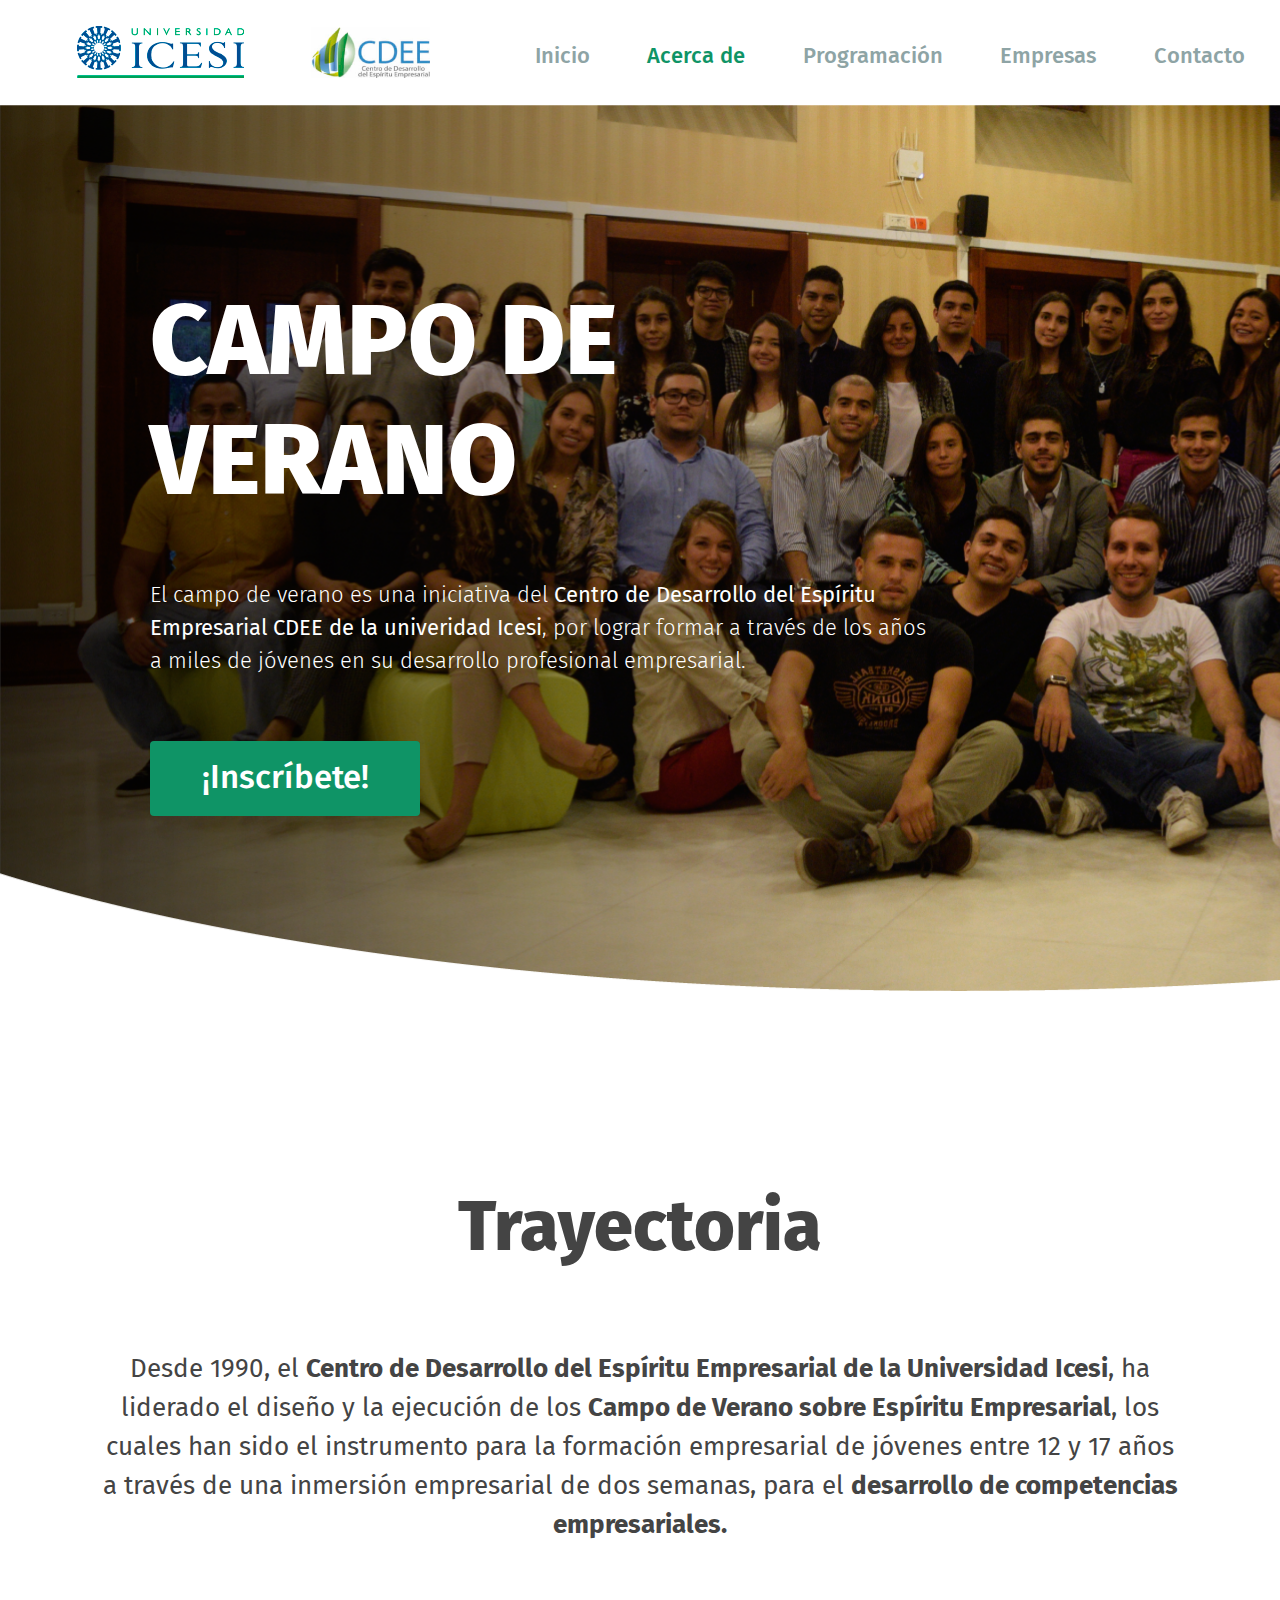
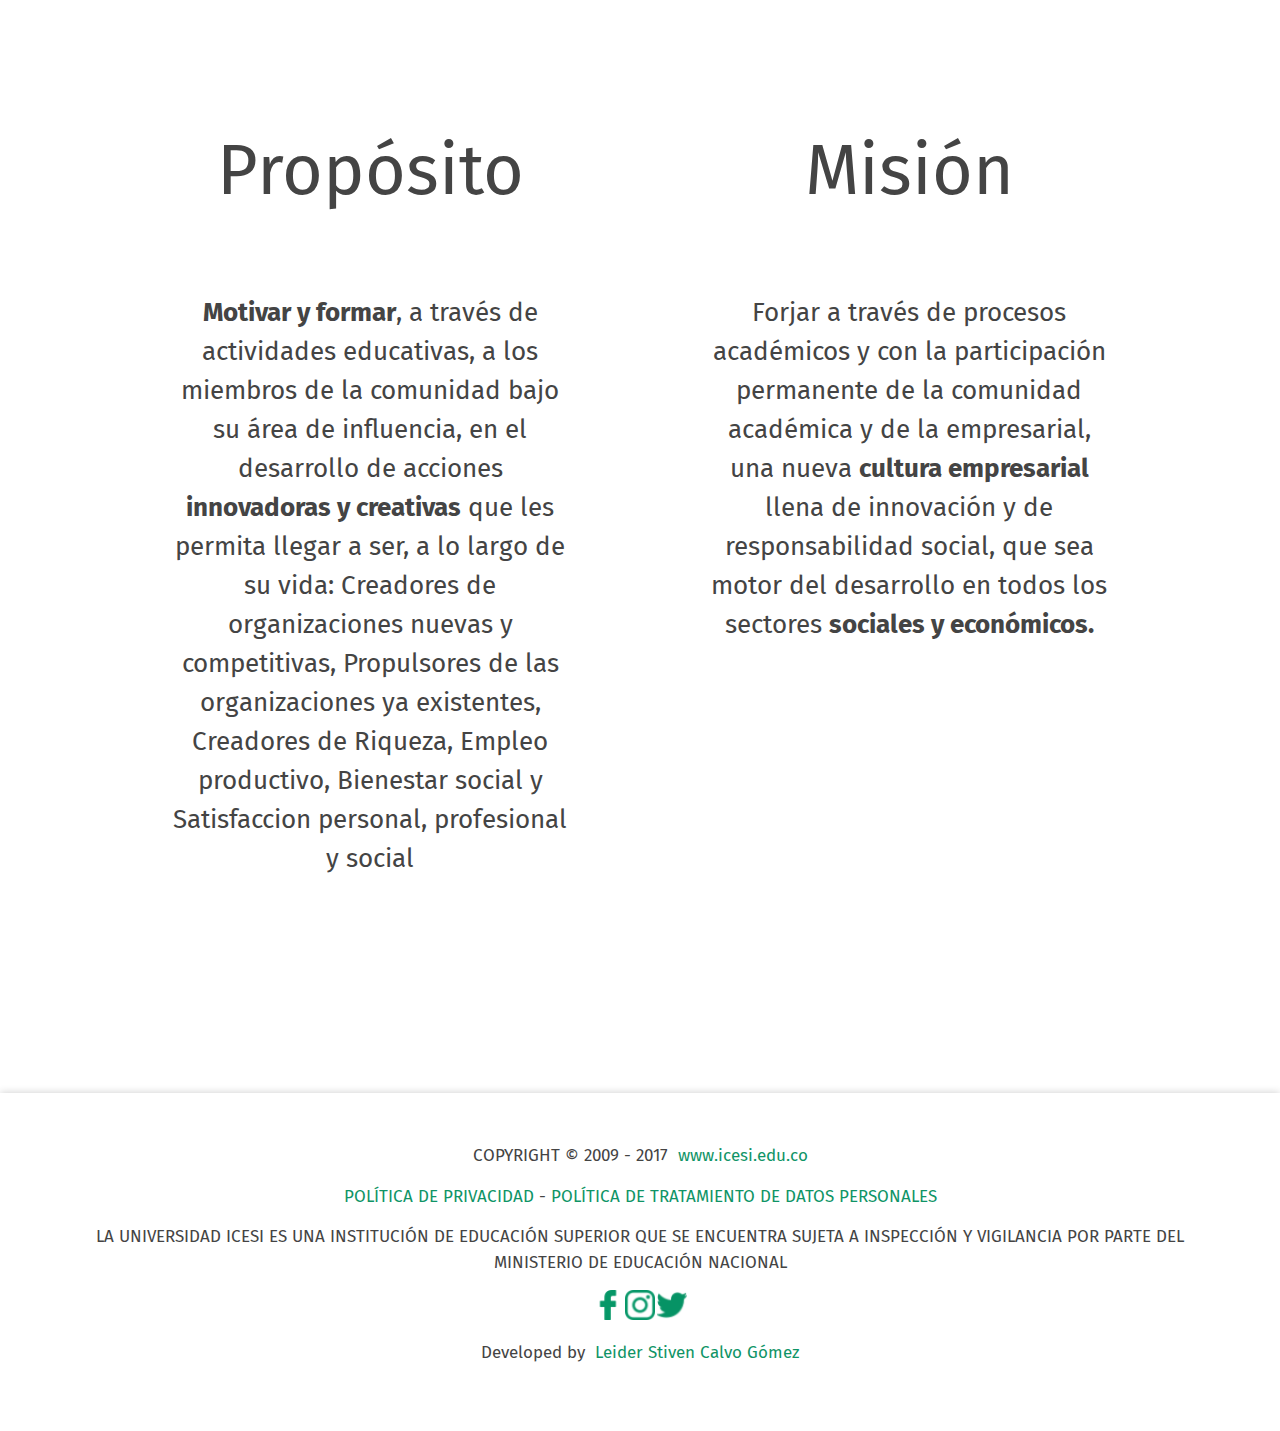
<file: acercaDe.html>
<!DOCTYPE html>
<html dir="ltr" lang="en-US">
<head>

	<meta http-equiv="content-type" content="text/html; charset=utf-8" />
	<meta name="author" content="SemiColonWeb" />

	<!-- Stylesheets
	============================================= -->
	<link href="https://fonts.googleapis.com/css?family=Fira+Sans:300,400,500,700,800&display=swap" rel="stylesheet">
	<link rel="stylesheet" href="css/bootstrap.css" type="text/css" />
	
	<link rel="stylesheet" href="CDEE.css" type="text/css" />

	<meta name='viewport' content='initial-scale=1, viewport-fit=cover'>
	<title>Campo de Verano CDEE</title>

</head>

<header>
    <div class="logos">
        <a href=""><img src="demos/nonprofit/images/IcesiLogo.png" alt="Icesi"></a>
        <a href=""><img src="demos/nonprofit/images/CDEELogo.png" alt="CDEE"></a>
    </div>

    <nav>
        <a href="index.html"><div id="item">Inicio</div></a>
        <a href="acercaDe.html"><div id="item">Acerca de</div></a>
        <a href="programacion.html"><div id="item">Programación</div></a>
        <a href="empresas.html"><div id="item">Empresas</div></a>
        <a href="contacto.html"><div id="item">Contacto</div></a>
    </nav>

    <a href="contacto.html"><div class="btn">¡Inscríbete!</div></a>
</header>

<body class="acercaDe">
    
    <section class="banner">
        <h2>CAMPO DE VERANO</h2>
        <p>El campo de verano es una iniciativa del <strong>Centro de Desarrollo del Espíritu Empresarial CDEE de la univeridad Icesi</strong>, por lograr formar a través de los años a miles de jóvenes en su desarrollo profesional empresarial.</p>
        <a href="contacto.html"><div class="btn">¡Inscríbete!</div></a>
    </section>

    <section class="trayectoria">
        <h2>Trayectoria</h2>
        <p>Desde 1990, el <strong>Centro de Desarrollo del Espíritu Empresarial de la Universidad Icesi</strong>, ha liderado el diseño y la ejecución de los <strong>Campo de Verano sobre Espíritu Empresarial</strong>, los cuales han sido el instrumento para la formación empresarial de jóvenes entre 12 y 17 años a través de una inmersión empresarial de dos semanas, para el <strong>desarrollo de
            competencias empresariales.</strong></p>

        <div class="two-colums">
            <div class="first">
                <h2>Propósito</h2>
                <p><strong>Motivar y formar</strong>, a través de actividades educativas, a los miembros de la comunidad bajo su área de influencia, en el desarrollo de acciones <strong>innovadoras y creativas</strong> que les permita llegar a ser, a lo largo de su vida: Creadores de organizaciones nuevas y competitivas, Propulsores de las organizaciones ya existentes, Creadores de Riqueza, Empleo productivo, Bienestar social y Satisfaccion personal, profesional y social</p>
            </div>
            <div class="second">
                <h2>Misión</h2>
                <p>Forjar a través de procesos académicos y con la participación permanente de la comunidad académica y de la empresarial, una nueva <strong>cultura empresarial</strong> llena de innovación y de responsabilidad social, que sea motor del desarrollo en todos los sectores <strong>sociales y económicos.</strong></p>
            </div>
        </div>
    </section>
    

	<script src="js/CDEEacercaDe.js"></script>

</body>
<footer style="bottom: 0; position: relative;">
        <div class="izq">
            <span class="spe">COPYRIGHT © 2009 - 2017 <a href="http://www.icesi.edu.co/" target="_blank">www.icesi.edu.co</a></span>
            
            <span><a href="http://www.icesi.edu.co/aviso-de-privacidad" target="_blank">POLÍTICA DE PRIVACIDAD</a> - <a href="http://www.icesi.edu.co/politica-de-tratamiento-de-datos-personales" target="_blank">POLÍTICA DE TRATAMIENTO DE DATOS PERSONALES</a></span>
        
            <span>LA UNIVERSIDAD ICESI ES UNA INSTITUCIÓN DE EDUCACIÓN SUPERIOR QUE SE ENCUENTRA SUJETA A INSPECCIÓN Y VIGILANCIA POR PARTE DEL MINISTERIO DE EDUCACIÓN NACIONAL</span>
    
            <div class="links">
                    <a target="_blank" href="https://es-la.facebook.com/universidadicesi/" class="redSocial facebook"></a>
                    <a target="_blank" href="https://www.instagram.com/universidad_icesi/?hl=es-la" class="redSocial instagram"></a>
                    <a target="_blank" href="https://twitter.com/icesi" class="redSocial twitter"></a>
                </div>
        
            <span class="spe">Developed by <a href="https://github.com/LeiderCalvo" target="_blank">Leider Stiven Calvo Gómez</a></span>
        </div>
        
    </footer>
</html>
</file>
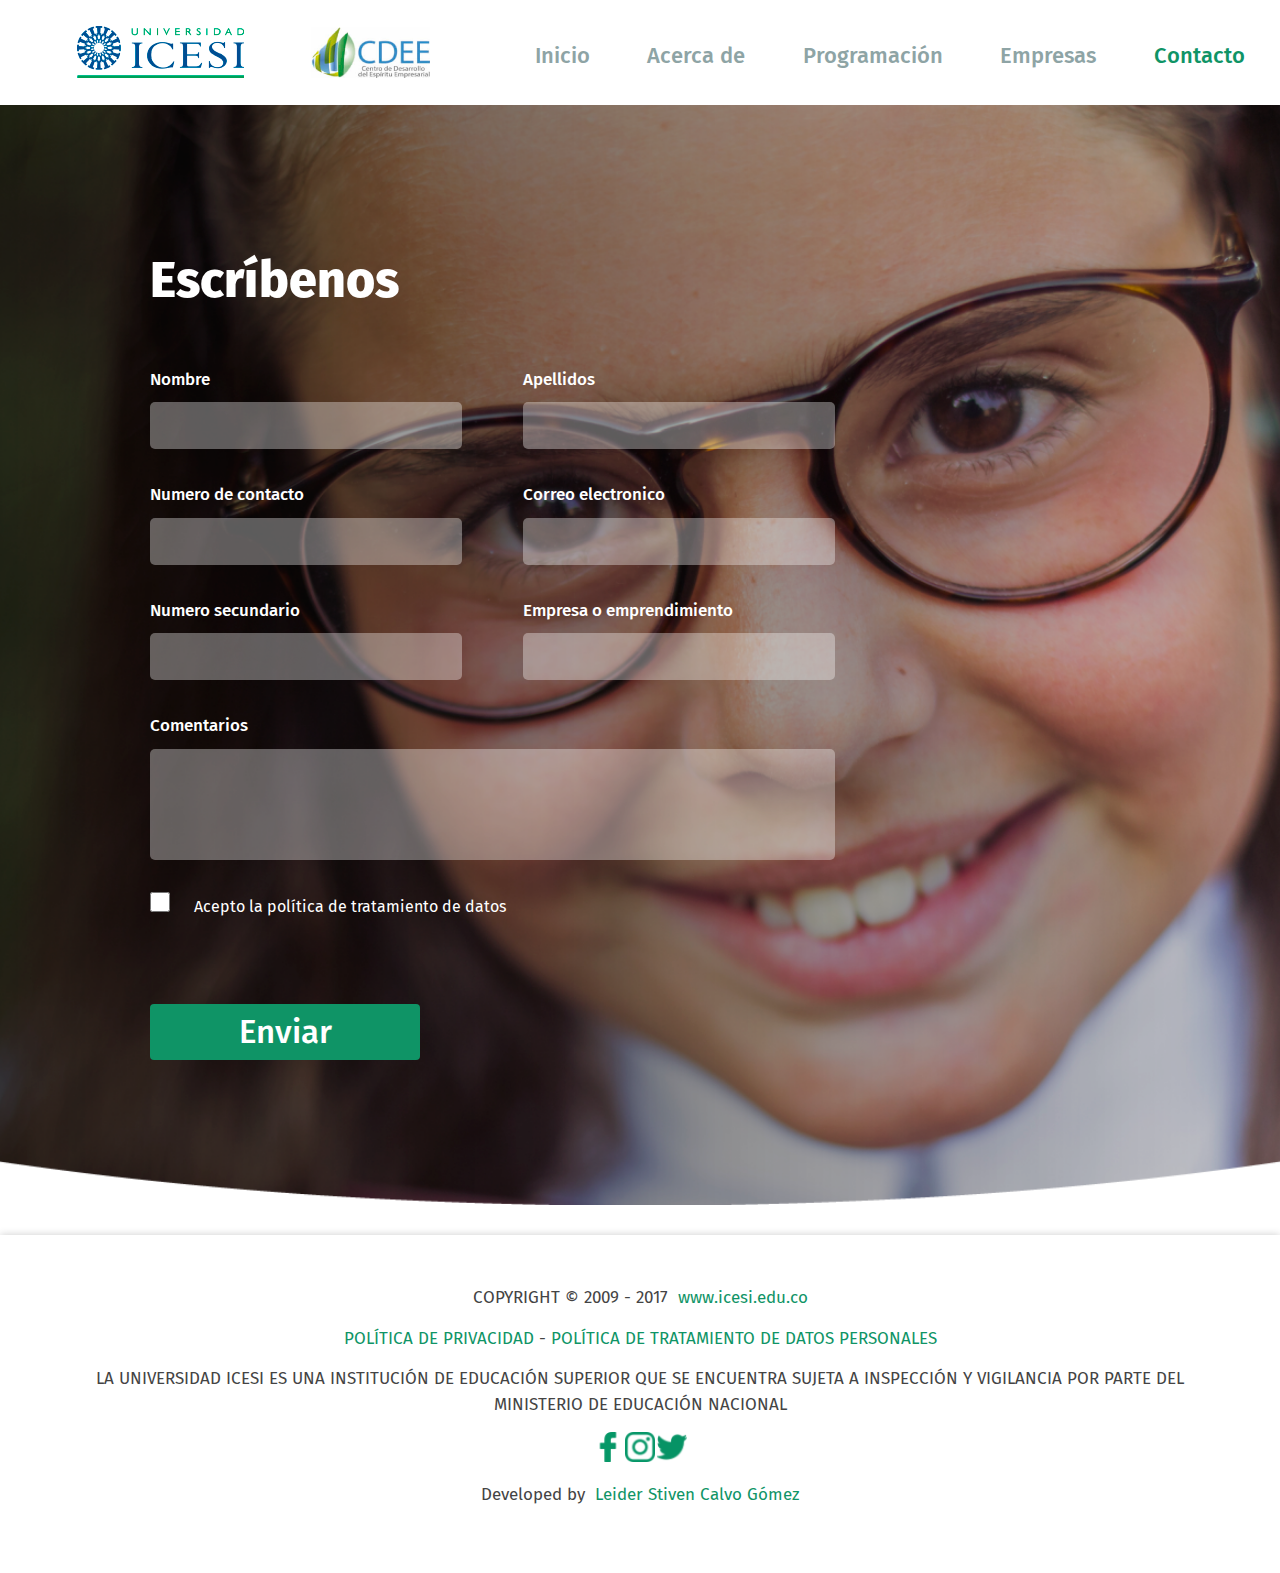
<file: contacto.html>
<!DOCTYPE html>
<html dir="ltr" lang="en-US">
<head>

	<meta http-equiv="content-type" content="text/html; charset=utf-8" />
	<meta name="author" content="SemiColonWeb" />

	<!-- Stylesheets
	============================================= -->
	<link href="https://fonts.googleapis.com/css?family=Fira+Sans:300,400,500,700,800&display=swap" rel="stylesheet">
	<link rel="stylesheet" href="css/bootstrap.css" type="text/css" />
	
	<link rel="stylesheet" href="CDEE.css" type="text/css" />
	<!-- / -->

	<meta name='viewport' content='initial-scale=1, viewport-fit=cover'>
	<title>Campo de Verano CDEE</title>

</head>

<header>
    <div class="logos">
        <a href=""><img src="demos/nonprofit/images/IcesiLogo.png" alt="Icesi"></a>
        <a href=""><img src="demos/nonprofit/images/CDEELogo.png" alt="CDEE"></a>
    </div>

    <nav>
        <a href="index.html"><div id="item">Inicio</div></a>
        <a href="acercaDe.html"><div id="item">Acerca de</div></a>
        <a href="programacion.html"><div id="item">Programación</div></a>
        <a href="empresas.html"><div id="item">Empresas</div></a>
        <a href="contacto.html"><div id="item">Contacto</div></a>
    </nav>

    <a href="contacto.html"><div class="btn">¡Inscríbete!</div></a>
</header>

<body class="contacto">
    
    <section class="banner">
        <div class="two-colums">
            <div class="uno">
                <h2>Escríbenos</h2>
                
                <form action="include/form.php" method="post" enctype="multipart/form-data">
                    <div class="first">
                        <div class="in">
                            Nombre
                            <input type="text">
                        </div>
                        <div class="in">
                            Apellidos
                            <input type="text">
                        </div>
                        <div class="in">
                            Numero de contacto
                            <input type="text">
                        </div>
                        <div class="in">
                            Correo electronico
                            <input type="email">
                        </div>
                        <div class="in">
                            Numero secundario
                            <input type="email">
                        </div>
                        <div class="in">
                            Empresa o emprendimiento
                            <input type="text">
                        </div>
                    </div>
                    <div class="in second">
                        Comentarios
                        <input type="text">
                    </div>

                    <input class="pol" type="checkbox">
                    <a class="politica" href="http://www.icesi.edu.co/politica-de-tratamiento-de-datos-personales">Acepto la política de tratamiento de datos</a>

                    <!-- poner el recatcha ============================================= -->









                    <!-- poner el recatcha ============================================= -->

                    <div class="btn" type="submit" value="">Enviar</div>
                </form>
            </div>

            <div class="dos">
                <h2>Contáctanos</h2>
                <div class="block">
                    <h4>Teléfonos</h4>
                    <p>+57 (2) 3212002</p>
                    <p>+57 (2) 5552334 Ext. 8236</p>
                </div>

                <div class="block">
                    <h4>Correos electrónicos</h4>
                    <p>cdee@icesi.edu.co</p>
                    <p>cbahamon@icesi.edu.co</p>
                </div>

                <div class="block esp">
                    <h4>Oficina de información</h4>
                    <p>Universidad Icesi</p>
                    <p>Calle 18 No. 122-135</p>
                    <p>Cali - Colombia</p>
                </div>
            </div>
        </div>
        
    </section>

    <script src="js/CDEEcontacto.js"></script>

</body>
<footer style="bottom: 0; position: relative;">
        <div class="izq">
            <span class="spe">COPYRIGHT © 2009 - 2017 <a href="http://www.icesi.edu.co/" target="_blank">www.icesi.edu.co</a></span>
            
            <span><a href="http://www.icesi.edu.co/aviso-de-privacidad" target="_blank">POLÍTICA DE PRIVACIDAD</a> - <a href="http://www.icesi.edu.co/politica-de-tratamiento-de-datos-personales" target="_blank">POLÍTICA DE TRATAMIENTO DE DATOS PERSONALES</a></span>
        
            <span>LA UNIVERSIDAD ICESI ES UNA INSTITUCIÓN DE EDUCACIÓN SUPERIOR QUE SE ENCUENTRA SUJETA A INSPECCIÓN Y VIGILANCIA POR PARTE DEL MINISTERIO DE EDUCACIÓN NACIONAL</span>
    
            <div class="links">
                    <a target="_blank" href="https://es-la.facebook.com/universidadicesi/" class="redSocial facebook"></a>
                    <a target="_blank" href="https://www.instagram.com/universidad_icesi/?hl=es-la" class="redSocial instagram"></a>
                    <a target="_blank" href="https://twitter.com/icesi" class="redSocial twitter"></a>
                </div>
        
            <span class="spe">Developed by <a href="https://github.com/LeiderCalvo" target="_blank">Leider Stiven Calvo Gómez</a></span>
        </div>
        
    </footer>
</html>
</file>
<file: CDEE.css>
* {
  font-family: 'Fira Sans', sans-serif;
}

header {
  height: 102px;
  width: 100%;
  min-width: 1500px;
  padding: 26px 55px;
  display: -webkit-box;
  display: -ms-flexbox;
  display: flex;
  -webkit-box-orient: horizontal;
  -webkit-box-direction: normal;
      -ms-flex-direction: row;
          flex-direction: row;
  -ms-flex-pack: distribute;
      justify-content: space-around;
  text-align: center;
  background-color: white;
  position: fixed;
  top: 0;
  z-index: 1;
}

header .logos a {
  padding-right: 62px;
}

header nav {
  width: 710px;
  display: -webkit-box;
  display: -ms-flexbox;
  display: flex;
  -webkit-box-orient: horizontal;
  -webkit-box-direction: normal;
      -ms-flex-direction: row;
          flex-direction: row;
  -webkit-box-pack: justify;
      -ms-flex-pack: justify;
          justify-content: space-between;
  text-align: center;
  padding: 13px 0;
}

header nav a {
  height: 22px;
}

header nav a div {
  font-size: 22px;
  font-weight: 500;
  color: #8ea4a5;
}

header nav a div:hover {
  color: #0f9466;
}

header a .btn {
  background-color: #0f9466;
  color: white;
  font-size: 22px;
}

header a .btn:hover {
  color: white;
}

.slider-caption {
  margin-left: 150px;
  min-width: 1500px;
}

.slider-caption .nott {
  font-family: 'Fira Sans', sans-serif;
  font-weight: 800;
  margin-bottom: 57px;
}

.slider-caption p {
  font-family: 'Fira Sans', sans-serif;
  font-size: 22px;
  font-weight: 300;
  width: 939px;
  margin-bottom: 64px;
}

.slider-caption .esp {
  width: 760px;
}

.slider-caption .button {
  width: 270px;
  height: 75px;
  font-family: 'Fira Sans', sans-serif;
  font-size: 33px;
  font-weight: 500;
  background-color: #0f9466;
}

.slider-caption .btn {
  color: white;
  display: -webkit-box;
  display: -ms-flexbox;
  display: flex;
  -webkit-box-pack: center;
      -ms-flex-pack: center;
          justify-content: center;
  -webkit-box-align: center;
      -ms-flex-align: center;
          align-items: center;
}

.slider-caption .btn:hover {
  background-color: #0f9466;
}

.banner {
  margin-top: 105px;
  height: 886px;
  width: 100%;
  background-image: url("demos/nonprofit/images/Programacion/Banner.png");
  padding: 0 150px;
  display: -webkit-box;
  display: -ms-flexbox;
  display: flex;
  -webkit-box-orient: vertical;
  -webkit-box-direction: normal;
      -ms-flex-direction: column;
          flex-direction: column;
  -webkit-box-pack: center;
      -ms-flex-pack: center;
          justify-content: center;
  -webkit-box-align: start;
      -ms-flex-align: start;
          align-items: flex-start;
  background-size: cover;
}

.banner h2 {
  font-family: 'Fira Sans', sans-serif;
  font-weight: 800;
  margin-bottom: 57px;
  font-size: 100px;
  max-width: 467px;
  color: white;
}

.banner p {
  font-family: 'Fira Sans', sans-serif;
  font-size: 22px;
  font-weight: 300;
  width: 790px;
  margin-bottom: 64px;
  color: white;
}

.banner .btn {
  width: 270px;
  height: 75px;
  font-family: 'Fira Sans', sans-serif;
  font-size: 33px;
  font-weight: 500;
  background-color: #0f9466;
  color: white;
  display: -webkit-box;
  display: -ms-flexbox;
  display: flex;
  -webkit-box-pack: center;
      -ms-flex-pack: center;
          justify-content: center;
  -webkit-box-align: center;
      -ms-flex-align: center;
          align-items: center;
}

.banner .btn:hover {
  background-color: #0f9466;
}

.acercaDe .trayectoria {
  margin-top: 194px;
  display: -webkit-box;
  display: -ms-flexbox;
  display: flex;
  -webkit-box-orient: vertical;
  -webkit-box-direction: normal;
      -ms-flex-direction: column;
          flex-direction: column;
  -webkit-box-pack: center;
      -ms-flex-pack: center;
          justify-content: center;
  -webkit-box-align: center;
      -ms-flex-align: center;
          align-items: center;
  text-align: center;
}

.acercaDe .trayectoria h2 {
  font-size: 70px;
  font-weight: 800;
  color: #444444;
  margin-bottom: 80px;
}

.acercaDe .trayectoria p {
  font-size: 26px;
  font-weight: 400;
  color: #444444;
  width: 85%;
  margin-bottom: 185px;
}

.acercaDe .trayectoria .two-colums {
  display: -webkit-box;
  display: -ms-flexbox;
  display: flex;
  -webkit-box-pack: justify;
      -ms-flex-pack: justify;
          justify-content: space-between;
  -webkit-box-align: start;
      -ms-flex-align: start;
          align-items: flex-start;
  width: 100%;
  padding: 0 150px;
}

.acercaDe .trayectoria .two-colums div {
  display: -webkit-box;
  display: -ms-flexbox;
  display: flex;
  -webkit-box-orient: vertical;
  -webkit-box-direction: normal;
      -ms-flex-direction: column;
          flex-direction: column;
  -webkit-box-pack: center;
      -ms-flex-pack: center;
          justify-content: center;
  -webkit-box-align: center;
      -ms-flex-align: center;
          align-items: center;
  width: 45%;
}

.acercaDe .trayectoria .two-colums div h2 {
  font-size: 70px;
  font-weight: 400;
  margin-bottom: 80px;
}

.acercaDe .trayectoria .two-colums div p {
  width: 90%;
  text-align: center;
}

@media only screen and (max-width: 1199.98px) {
  .acercaDe .trayectoria .two-colums {
    -webkit-box-orient: vertical;
    -webkit-box-direction: normal;
        -ms-flex-direction: column;
            flex-direction: column;
    width: 100%;
  }
  .acercaDe .trayectoria .two-colums .first {
    width: 100%;
  }
  .acercaDe .trayectoria .two-colums .first div {
    width: 90%;
  }
  .acercaDe .trayectoria .two-colums .second {
    width: 100%;
  }
  .acercaDe .trayectoria .two-colums .second div {
    width: 90%;
  }
}

.contacto .banner {
  background-image: url("demos/nonprofit/images/contacto/Fondo.png");
  background-position: center;
  height: 1100px;
}

.contacto .banner h2 {
  font-size: 50px;
}

.contacto .banner .two-colums {
  display: -webkit-box;
  display: -ms-flexbox;
  display: flex;
  width: 100%;
  min-width: 1500px;
  -webkit-box-pack: justify;
      -ms-flex-pack: justify;
          justify-content: space-between;
  -webkit-box-align: start;
      -ms-flex-align: start;
          align-items: flex-start;
}

.contacto .banner .two-colums .uno form {
  width: 685px;
}

.contacto .banner .two-colums .uno form .in {
  width: 312px;
  color: white;
  font-size: 17px;
  font-weight: 500;
  margin-bottom: 33px;
}

.contacto .banner .two-colums .uno form .in input {
  width: 100%;
  height: 47px;
  margin-top: 10px;
  background-color: rgba(255, 255, 255, 0.35);
  border: none;
  border-radius: 5px;
  padding-left: 20px;
  color: white;
}

.contacto .banner .two-colums .uno form .first {
  display: -webkit-box;
  display: -ms-flexbox;
  display: flex;
  -ms-flex-wrap: wrap;
      flex-wrap: wrap;
  -webkit-box-pack: justify;
      -ms-flex-pack: justify;
          justify-content: space-between;
}

.contacto .banner .two-colums .uno form .pol {
  height: 20px;
  width: 20px;
}

.contacto .banner .two-colums .uno form .politica {
  color: white;
  text-decoration: none;
  margin-bottom: 20px;
  margin-left: 20px;
}

.contacto .banner .two-colums .uno form .second {
  height: 146px;
}

.contacto .banner .two-colums .uno form .second input {
  height: 111px;
  width: 685px;
}

.contacto .banner .two-colums .uno form .btn {
  margin-top: 85px;
  width: 270px;
  height: 56px;
  font-size: 33px;
  font-weight: 500px;
}

.contacto .banner .two-colums .dos {
  width: 360px;
}

.contacto .banner .two-colums .dos h4 {
  font-size: 23px;
  font-weight: 800;
  color: white;
}

.contacto .banner .two-colums .dos p {
  width: 360px;
  margin: 0;
  margin-bottom: 28px;
}

.contacto .banner .two-colums .dos .block {
  margin-bottom: 87px;
}

.contacto .banner .two-colums .dos .esp {
  margin-bottom: 0;
}

.owl-dot {
  background: none;
  border: none;
  -webkit-box-shadow: none;
          box-shadow: none;
}

.programacion .banner h2 {
  min-width: 780px;
}

.programacion .fecha {
  margin-top: 194px;
  display: -webkit-box;
  display: -ms-flexbox;
  display: flex;
  -webkit-box-orient: vertical;
  -webkit-box-direction: normal;
      -ms-flex-direction: column;
          flex-direction: column;
  -webkit-box-pack: center;
      -ms-flex-pack: center;
          justify-content: center;
  -webkit-box-align: center;
      -ms-flex-align: center;
          align-items: center;
  text-align: center;
}

.programacion .fecha h2 {
  font-size: 70px;
  font-weight: 800;
  color: #444444;
  margin-bottom: 64px;
}

.programacion .fecha p {
  font-size: 40px;
  font-weight: 300;
  color: #444444;
  width: 85%;
  margin-bottom: 185px;
}

.programacion .fecha .two-colums {
  display: -webkit-box;
  display: -ms-flexbox;
  display: flex;
  -webkit-box-pack: justify;
      -ms-flex-pack: justify;
          justify-content: space-between;
  -webkit-box-align: start;
      -ms-flex-align: start;
          align-items: flex-start;
  width: 100%;
  padding: 0 150px;
}

.programacion .fecha .two-colums div {
  display: -webkit-box;
  display: -ms-flexbox;
  display: flex;
  -webkit-box-orient: vertical;
  -webkit-box-direction: normal;
      -ms-flex-direction: column;
          flex-direction: column;
  -webkit-box-pack: center;
      -ms-flex-pack: center;
          justify-content: center;
  -webkit-box-align: center;
      -ms-flex-align: center;
          align-items: center;
}

.programacion .fecha .two-colums div h2 {
  font-size: 70px;
  font-weight: 300;
  margin-bottom: 80px;
}

.programacion .fecha .two-colums div p {
  font-size: 26px;
  font-weight: 300;
  width: 600px;
  text-align: center;
  margin-bottom: 200px;
}

@media only screen and (max-width: 1199.98px) {
  .programacion .fecha .two-colums {
    -webkit-box-orient: vertical;
    -webkit-box-direction: normal;
        -ms-flex-direction: column;
            flex-direction: column;
    width: 100%;
  }
  .programacion .fecha .two-colums .first {
    width: 100%;
  }
  .programacion .fecha .two-colums .first div {
    width: 90%;
  }
  .programacion .fecha .two-colums .second {
    width: 100%;
  }
  .programacion .fecha .two-colums .second div {
    width: 90%;
  }
}

.programacion .maestros {
  width: 100%;
}

.programacion .maestros h2 {
  font-size: 70px;
  font-weight: 800;
  width: 100%;
  text-align: center;
}

.programacion .ContMaestro small {
  padding-bottom: 50px;
}

.programacion .ContMaestro .descrip {
  height: 70%;
  overflow-y: hidden;
}

.programacion .ContMaestro .descrip:hover {
  overflow-y: auto;
}

.programacion .ContMaestro .descrip::-webkit-scrollbar {
  width: 5px;
}

.programacion .ContMaestro .descrip::-webkit-scrollbar-track {
  background: #888;
}

.programacion .ContMaestro .descrip::-webkit-scrollbar-thumb {
  background: #888;
}

.programacion .ContMaestro .descrip::-webkit-scrollbar-thumb:hover {
  background: #f2f2f2;
}

.empresas .banner {
  background-image: url("demos/nonprofit/images/slider/Banner2.png");
}

.empresas .banner h2 {
  font-size: 100px;
  line-height: 100%;
  font-weight: 400;
  width: 70%;
  min-width: 1000px;
}

.empresas .owl-carousel {
  margin-top: 130px;
  margin-bottom: 62px;
}

.empresas .oc-item {
  margin-right: 40px;
}

.empresas .verTodos {
  width: 100%;
  text-align: center;
  font-size: 24px;
  font-weight: 400;
  color: #0f9466;
  margin-bottom: 62px;
}

.empresas .desEmpresas {
  width: 100%;
  padding: 150px;
  display: -webkit-box;
  display: -ms-flexbox;
  display: flex;
  -webkit-box-orient: vertical;
  -webkit-box-direction: normal;
      -ms-flex-direction: column;
          flex-direction: column;
  -webkit-box-pack: center;
      -ms-flex-pack: center;
          justify-content: center;
  -webkit-box-align: center;
      -ms-flex-align: center;
          align-items: center;
  margin-top: -300px;
}

.empresas .desEmppp {
  width: 100%;
  padding: 100px 150px;
  display: -webkit-box;
  display: -ms-flexbox;
  display: flex;
  -webkit-box-orient: vertical;
  -webkit-box-direction: normal;
      -ms-flex-direction: column;
          flex-direction: column;
  -webkit-box-pack: center;
      -ms-flex-pack: center;
          justify-content: center;
  -webkit-box-align: center;
      -ms-flex-align: center;
          align-items: center;
}

.empresas .desEmp {
  width: 110%;
  display: -webkit-box;
  display: -ms-flexbox;
  display: flex;
  -webkit-box-orient: horizontal;
  -webkit-box-direction: normal;
      -ms-flex-direction: row;
          flex-direction: row;
  -webkit-box-pack: center;
      -ms-flex-pack: center;
          justify-content: center;
  -webkit-box-align: center;
      -ms-flex-align: center;
          align-items: center;
  padding: 0 86px 40px;
  -webkit-box-shadow: 0 4px 8px 0 rgba(0, 0, 0, 0.2);
          box-shadow: 0 4px 8px 0 rgba(0, 0, 0, 0.2);
  -webkit-transition: 0.3s;
  transition: 0.3s;
  border-radius: 20px;
}

.empresas .desEmp:hover {
  -webkit-box-shadow: 0 8px 16px 0 rgba(0, 0, 0, 0.2);
          box-shadow: 0 8px 16px 0 rgba(0, 0, 0, 0.2);
}

.empresas .desEmp img {
  margin: 4%;
}

.empresas .desEmp div {
  height: 464px;
  margin-left: 4%;
  width: 60%;
  overflow-x: hidden;
}

.empresas .desEmp div h2 {
  font-size: 70px;
  font-weight: 800;
  min-width: 600px;
}

@media only screen and (max-width: 1502px) {
  .empresas .desEmp div h2 {
    font-size: 40px;
  }
}

.empresas .desEmp div p {
  font-size: 26px;
  font-weight: 300;
  width: 100%;
  margin: 0;
  max-height: 12em;
  overflow-y: hidden;
}

.empresas .desEmp div p:hover {
  overflow-y: auto;
}

.empresas .desEmp div p::-webkit-scrollbar {
  width: 5px;
}

.empresas .desEmp div p::-webkit-scrollbar-track {
  background: #888;
}

.empresas .desEmp div p::-webkit-scrollbar-thumb {
  background: #888;
}

.empresas .desEmp div p::-webkit-scrollbar-thumb:hover {
  background: #f2f2f2;
}

/*
#wrapper{z-index: -1}
#slider{z-index: -1}
.slider-parallax-inner{z-index: -1}*/
footer {
  width: 100%;
  padding: 50px;
  display: -webkit-box;
  display: -ms-flexbox;
  display: flex;
  -webkit-box-orient: vertical;
  -webkit-box-direction: normal;
      -ms-flex-direction: column;
          flex-direction: column;
  -webkit-box-pack: justify;
      -ms-flex-pack: justify;
          justify-content: space-between;
  text-align: center;
  -webkit-box-align: center;
      -ms-flex-align: center;
          align-items: center;
  z-index: 1;
  background-color: white;
  margin: 30px 0 0;
  -webkit-box-shadow: 0 0px 8px 0 rgba(0, 0, 0, 0.2);
          box-shadow: 0 0px 8px 0 rgba(0, 0, 0, 0.2);
}

footer .izq {
  display: -webkit-box;
  display: -ms-flexbox;
  display: flex;
  -webkit-box-orient: vertical;
  -webkit-box-direction: normal;
      -ms-flex-direction: column;
          flex-direction: column;
  width: 100%;
  -webkit-box-pack: center;
      -ms-flex-pack: center;
          justify-content: center;
  -webkit-box-align: center;
      -ms-flex-align: center;
          align-items: center;
}

footer .izq a {
  display: inline;
  margin-left: 1em;
  margin: 0;
  color: #0f9466;
}

footer .izq span {
  margin: 0;
  margin-bottom: 15px;
  font-size: 17px;
  color: #444444;
}

footer .izq .spe a {
  margin-left: 5px;
}

footer .links {
  display: -webkit-box;
  display: -ms-flexbox;
  display: flex;
  -webkit-box-orient: horizontal;
  -webkit-box-direction: normal;
      -ms-flex-direction: row;
          flex-direction: row;
  width: 8%;
  display: flex;
  -webkit-box-pack: justify;
      -ms-flex-pack: justify;
          justify-content: space-between;
  -webkit-box-align: center;
      -ms-flex-align: center;
          align-items: center;
  margin-bottom: 20px;
}

.redSocial {
  background-position: center;
  background-size: contain;
  width: 30px;
  height: 30px;
}

.facebook {
  background-image: url("demos/nonprofit/images/facebook-logo.png");
}

.instagram {
  background-image: url("demos/nonprofit/images/instagram-logo.png");
}

.twitter {
  background-image: url("demos/nonprofit/images/twitter.png");
}

@media only screen and (max-width: 1199.98px) {
  .trayectoria {
    width: 100%;
  }
  .trayectoria .two-colums {
    -webkit-box-orient: vertical;
    -webkit-box-direction: normal;
        -ms-flex-direction: column;
            flex-direction: column;
    width: 100%;
  }
  .trayectoria .two-colums .first {
    width: 100%;
  }
  .trayectoria .two-colums .first div {
    width: 90%;
  }
  .trayectoria .two-colums .second {
    width: 100%;
  }
  .trayectoria .two-colums .second div {
    width: 90%;
  }
  .empresas .oc-item {
    padding: 0 20%;
  }
}

@media only screen and (max-width: 750px) {
  .empresas .oc-item {
    padding: 0 20%;
  }
}
/*# sourceMappingURL=CDEE.css.map */
</file>
